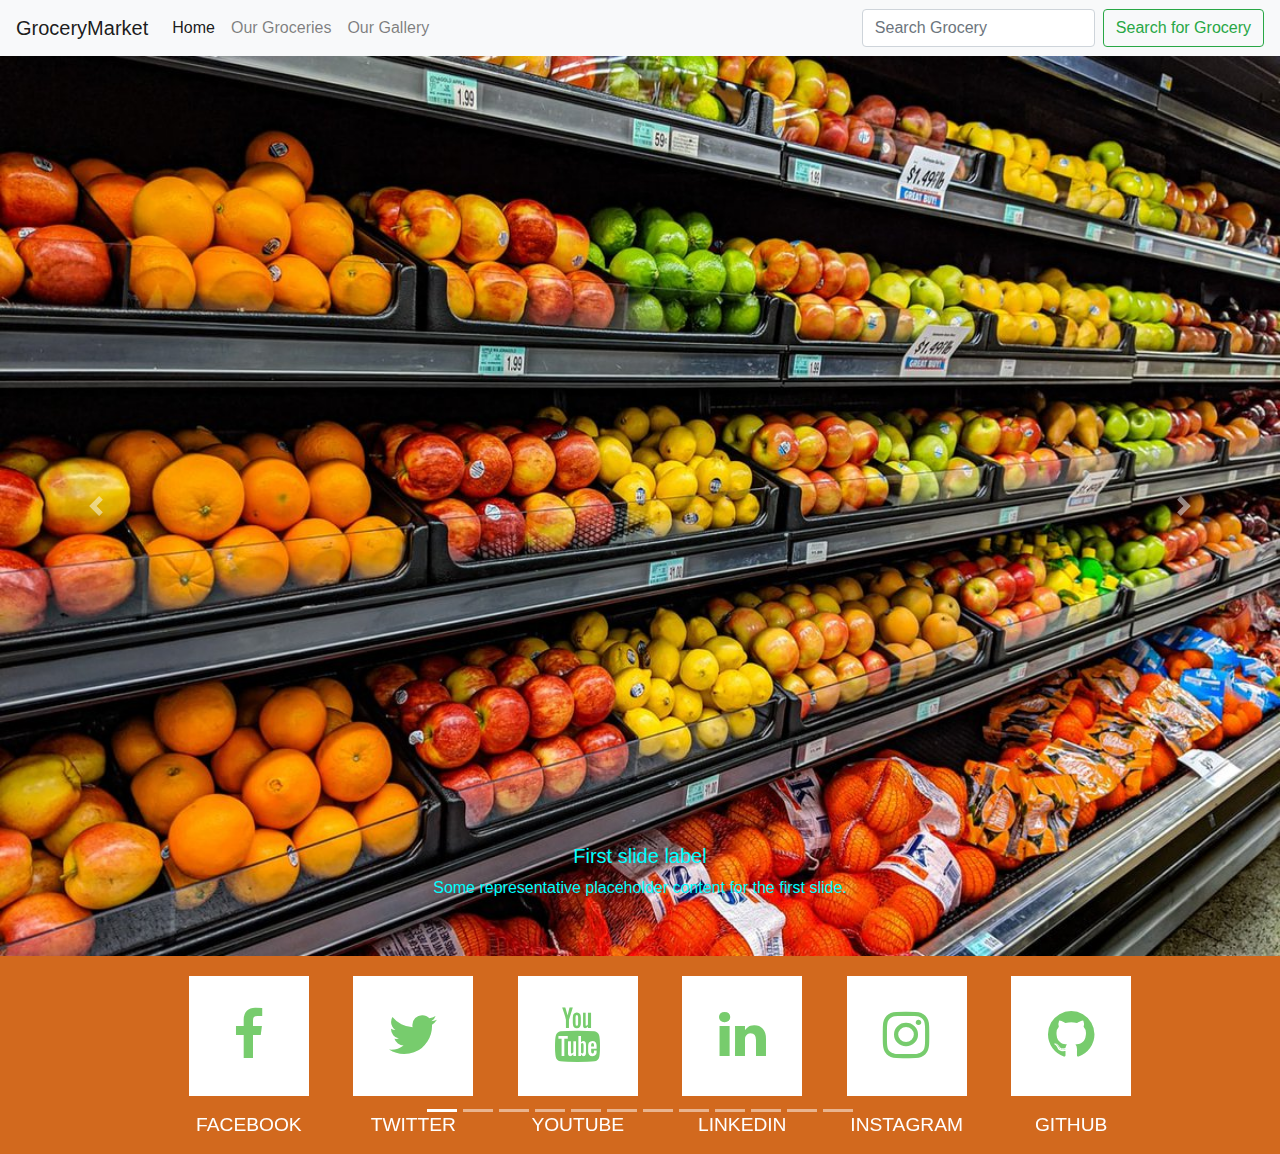
<file: index.html>
<!doctype html>
<html lang="en">
  <head>
    <!-- Required meta tags -->
    <meta charset="utf-8">
    <meta name="viewport" content="width=device-width, initial-scale=1, shrink-to-fit=no">

    <!-- Bootstrap CSS -->
    <link rel="stylesheet" href="Styling/css/bootstrap.min.css">
    <link href="https://fonts.googleapis.com/css?family=Raleway+Dots" rel="stylesheet" type="text/css">
  <link href="https://maxcdn.bootstrapcdn.com/font-awesome/4.7.0/css/font-awesome.min.css" rel="stylesheet" type="text/css">
  <link href="footer.css" rel="stylesheet" />
    <script src="Styling/js/jquery-3.6.0.js"></script>
    <script src="Styling/js/searchgrocery.js"></script>

    <style>
img{
    height: 100vh;
    width: 80%;
}
p, h5{
    color:aqua;
}

    </style>

    <title>Tims Grocery</title>
  </head>
  <body  style="background-color: chocolate;">
    
<!--------navigation bar-->
<nav class="navbar navbar-expand-lg navbar-light bg-light">
    <a class="navbar-brand" href="index.html">GroceryMarket</a>
    <button class="navbar-toggler" type="button" data-toggle="collapse" data-target="#navbarTogglerDemo02" aria-controls="navbarTogglerDemo02" aria-expanded="false" aria-label="Toggle navigation">
      <span class="navbar-toggler-icon"></span>
    </button>
  
    <div class="collapse navbar-collapse" id="navbarTogglerDemo02">
      <ul class="navbar-nav mr-auto mt-2 mt-lg-0">
        <li class="nav-item active">
          <a class="nav-link" href="index.html">Home <span class="sr-only">(current)</span></a>
        </li>
        <li class="nav-item">
          <a class="nav-link" href="groceries.html">Our Groceries</a>
        </li>
        <li class="nav-item">
            <a class="nav-link " href="lightbox.html" tabindex="-1">Our Gallery</a>
        </li>
      </ul>
      <form class="form-inline my-2 my-lg-0"  autocomplete="off">
        <input class="form-control mr-sm-2" type="text" placeholder="Search Grocery" id="myInput" name="mygrocery">
        <button class="btn btn-outline-success my-2 my-sm-0" type="submit">Search for Grocery</button>
      </form>
    </div>
  </nav>



<!-----------end of navigation bar------------->


<!-----------------carousel showing all the groceries-->
    <div id="myCarousel" class="carousel slide" data-ride="carousel">
        <ol class="carousel-indicators">
          <li data-target="#myCarousel" data-slide-to="0" class="active"></li>
          <li data-target="#myCarousel" data-slide-to="1"></li>
          <li data-target="#myCarousel" data-slide-to="2"></li>
          <li data-target="#myCarousel" data-slide-to="3"></li>
          <li data-target="#myCarousel" data-slide-to="4"></li>
          <li data-target="#myCarousel" data-slide-to="5"></li>
          <li data-target="#myCarousel" data-slide-to="6"></li>
          <li data-target="#myCarousel" data-slide-to="7"></li>
          <li data-target="#myCarousel" data-slide-to="8"></li>
          <li data-target="#myCarousel" data-slide-to="9"></li>
          <li data-target="#myCarousel" data-slide-to="10"></li>
          <li data-target="#myCarousel" data-slide-to="11"></li>
          

        </ol>
        <div class="carousel-inner">

          <div class="carousel-item active">
            <img src="Images/Cover/cover1.jpg" class="d-block w-100" alt="...">
            <div class="carousel-caption d-none d-md-block">
              <h5>First slide label</h5>
              <p>Some representative placeholder content for the first slide.</p>
            </div>
          </div>
          <div class="carousel-item">
            <img src="Images/Cover/cover3.jpg" class="d-block w-100" alt="...">
            <div class="carousel-caption d-none d-md-block">
              <h3>We offer many groceries at convenient price</h3>
              
            </div>
          </div>
          <div class="carousel-item">
            <img src="Images/Cover/cover2.jpg" class="d-block w-100" alt="...">
            <div class="carousel-caption d-none d-md-block">
              <h5>Welcome</h5>
              <p>Come lift your fresh groceries off the shelf.</p>
            </div>
        </div>

        <div class="carousel-item">
            <img src="Images/Cover/coverCucumber.jpg" class="d-block w-100" alt="...">
            <div class="carousel-caption d-none d-md-block">
              <h5>Cucumber</h5>
            </div>
        </div>

        <div class="carousel-item">
            <img src="Images/Cover/coverCabbage.jpg" class="d-block w-100" alt="...">
            <div class="carousel-caption d-none d-md-block">
              <h5>Cabbages</h5>
            </div>
    </div>

    <div class="carousel-item">
                <img src="Images/Cover/coverBroccoli.jpg" class="d-block w-100" alt="...">
                <div class="carousel-caption d-none d-md-block">
                  <h5>Broccoli</h5>
                </div>
    </div>

    <div class="carousel-item">
                    <img src="Images/Cover/coverCourgette.jpg" class="d-block w-100" alt="...">
                    <div class="carousel-caption d-none d-md-block">
                      <h5>Courgette</h5>
                    </div>
    </div>

    <div class="carousel-item">
        <img src="Images/Cover/coverCourgette.jpg" class="d-block w-100" alt="...">
        <div class="carousel-caption d-none d-md-block">
           <h5>Courgette</h5>
        </div>
    </div>

    <div class="carousel-item">
            <img src="Images/Cover/coverOkra.jpg" class="d-block w-100" alt="...">
            <div class="carousel-caption d-none d-md-block">
               <h5>Okra</h5>
            </div>
    </div>

    <div class="carousel-item">
                <img src="Images/Cover/coverTom.jpg" class="d-block w-100" alt="...">
                <div class="carousel-caption d-none d-md-block">
                   <h5>Tomatoes</h5>
                </div>
    </div>

    <div class="carousel-item">
                    <img src="Images/Cover/coverCarrot.jpg" class="d-block w-100" alt="...">
                    <div class="carousel-caption d-none d-md-block">
                       <h5>Carrot</h5>
                    </div>
    </div>

    <div class="carousel-item">
                        <img src="Images/Cover/coverKales.jpg" class="d-block w-100" alt="...">
                        <div class="carousel-caption d-none d-md-block">
                           <h5>Kales</h5>
                        </div>
    </div>



        <a class="carousel-control-prev" href="#myCarousel" role="button" data-slide="prev">
          <span class="carousel-control-prev-icon" aria-hidden="true"></span>
          <span class="sr-only">Previous</span>
        </a>
        <a class="carousel-control-next" href="#myCarousel" role="button" data-slide="next">
          <span class="carousel-control-next-icon" aria-hidden="true"></span>
          <span class="sr-only">Next</span>
        </a>
      </div>
    
    <!---------footer-->
    <footer>
        <section>
            <ul id="services">
          
                <li>
                  <div class="facebook">
                    <a href="https://facebook.com/grocery.com/">
                      <i class="fa fa-facebook" aria-hidden="true"></i>
                    </a>
                  </div>
                  <span>Facebook</span>
                </li>
                <li>
                  <div class="twitter">
                    <a href="https://twitter.com/grocery.com/">
                      <i class="fa fa-twitter" aria-hidden="true"></i>
                    </a>
                  </div>
                  <span>Twitter</span>
                </li>
                <li>
                  <div class="youtube">
                    <a href="https://www.youtube.com/c/grocery.com">
                      <i class="fa fa-youtube" aria-hidden="true"></i>
                    </a>
                  </div>
                  <span>YouTube</span>
                </li>
                <li>
                  <div class="linkedin">
                    <a href="https://www.linkedin.com/company/grocery.com">
                      <i class="fa fa-linkedin" aria-hidden="true"></i>
                    </a>
                  </div>
                  <span>LinkedIn</span>
                </li>
                <li>
                  <div class="instagram">
                    <a href="https://www.linkedin.com/company/grocery.com">
                      <i class="fa fa-instagram" aria-hidden="true"></i>
                    </a>
                  </div>
                  <span>Instagram</span>
                </li>
                <li>
                  <div class="github">
                    <a href="https://grocery.com">
                      <i class="fa fa-github" aria-hidden="true"></i>
                    </a>
                  </div>
                  <span>Github</span>
                </li>
              </ul>
            
          </section>
    </footer>
    
    
    
    <script src="Styling/js/bootstrap.bundle.js"></script>

    
  </body>
</html>
</file>
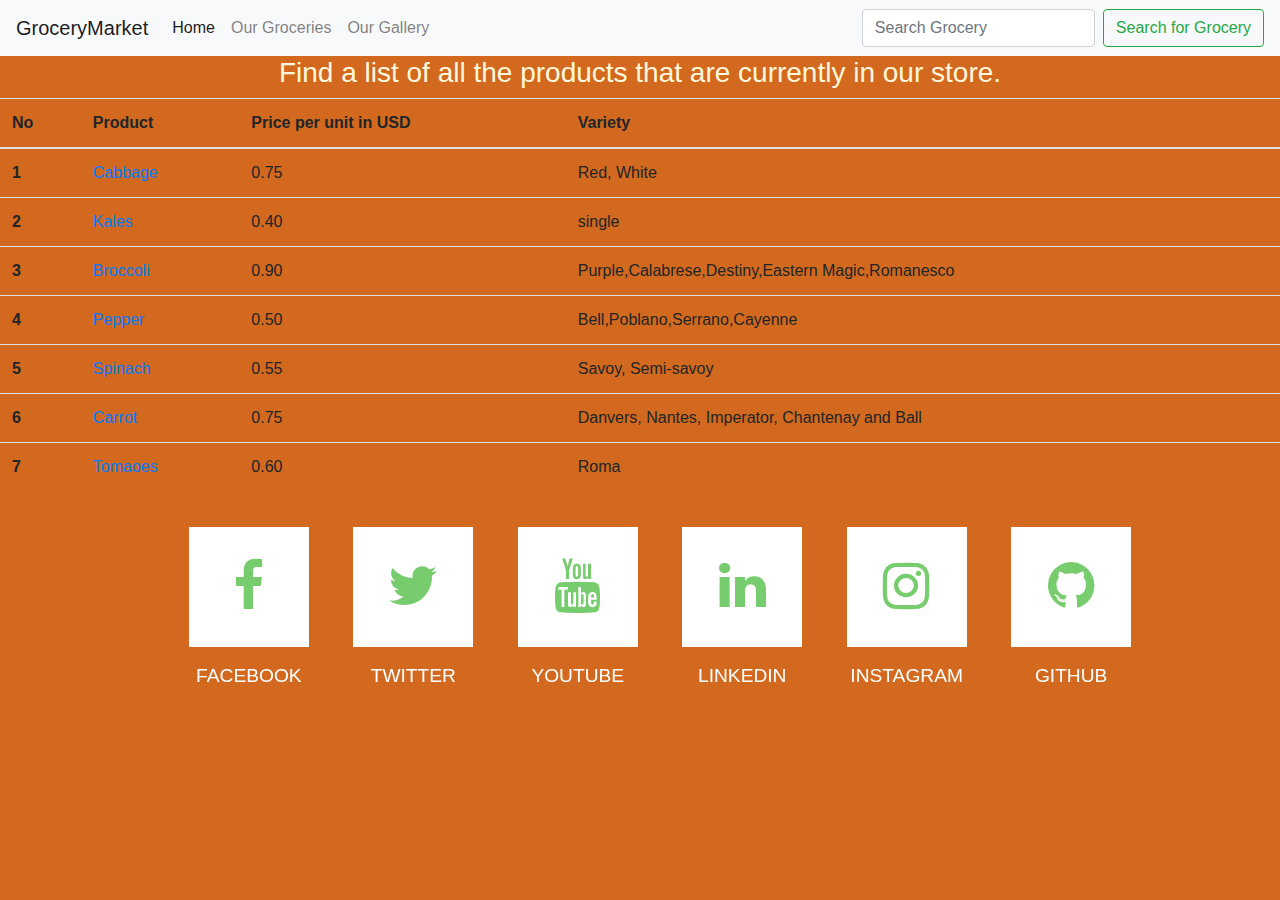
<file: groceries.html>
<!doctype html>
<html lang="en">
  <head>
    <!-- Required meta tags -->
    <meta charset="utf-8">
    <meta name="viewport" content="width=device-width, initial-scale=1, shrink-to-fit=no">

    <!-- Bootstrap CSS -->
    <link rel="stylesheet" href="Styling/css/bootstrap.min.css">
    <link href="https://fonts.googleapis.com/css?family=Raleway+Dots" rel="stylesheet" type="text/css">
  <link href="https://maxcdn.bootstrapcdn.com/font-awesome/4.7.0/css/font-awesome.min.css" rel="stylesheet" type="text/css">
  <link href="footer.css" rel="stylesheet" />
    <script src="Styling/js/jquery-3.6.0.js"></script>
    <script src="Styling/js/searchgrocery.js"></script>
    <script src="Styling/js/lightbox.js"></script>

    <style>
img{
    height: 100vh;
    width: 80%;
}
p, h3{
    text-align: center;
}

    </style>

    <title>Tims Grocery</title>
  </head>
  <body  style="background-color: chocolate;">
    
<!--------navigation bar-->
<nav class="navbar navbar-expand-lg navbar-light bg-light">
    <a class="navbar-brand" href="index.html">GroceryMarket</a>
    <button class="navbar-toggler" type="button" data-toggle="collapse" data-target="#navbarTogglerDemo02" aria-controls="navbarTogglerDemo02" aria-expanded="false" aria-label="Toggle navigation">
      <span class="navbar-toggler-icon"></span>
    </button>
  
    <div class="collapse navbar-collapse" id="navbarTogglerDemo02">
      <ul class="navbar-nav mr-auto mt-2 mt-lg-0">
        <li class="nav-item active">
          <a class="nav-link" href="index.html">Home <span class="sr-only">(current)</span></a>
        </li>
        <li class="nav-item">
          <a class="nav-link" href="groceries.html">Our Groceries</a>
        </li>
        <li class="nav-item">
          <a class="nav-link " href="lightbox.html" tabindex="-1">Our Gallery</a>
        </li>
      </ul>
      <form class="form-inline my-2 my-lg-0"  autocomplete="off">
        <input class="form-control mr-sm-2" type="text" placeholder="Search Grocery" id="myInput" name="mygrocery">
        <button class="btn btn-outline-success my-2 my-sm-0" type="submit">Search for Grocery</button>
      </form>
    </div>
  </nav>


<h3 style="color: cornsilk;">Find a list of all the products that are currently in our store.</h3>

  <div class="table-responsive">
    <table class="table table-hover">
        <thead>
          <tr>
            <th scope="col">No</th>
            <th scope="col">Product</th>
            <th scope="col">Price per unit in USD</th>
            <th scope="col">Variety</th>
          </tr>
        </thead>
        <tbody>
          <tr>
            <th scope="row">1</th>
            <td><a href=''>Cabbage</a></td>
            <td>0.75</td>
            <td>Red, White</td>
          </tr>
          <tr>
            <th scope="row">2</th>
            <td><a href=''>Kales</a></td>
            <td>0.40</td>
            <td>single</td>
          </tr>
          <tr>
            <th scope="row">3</th>
            <td><a href=''>Broccoli</a></td>
            <td>0.90</td>
            <td  id="item_grocery">Purple,Calabrese,Destiny,Eastern Magic,Romanesco</td>
          </tr>
          <tr>
            <th scope="row">4</th>
            <td><a href=''>Pepper</a></td>
            <td>0.50</td>
            <td>Bell,Poblano,Serrano,Cayenne</td>
          </tr>
          <tr>
            <th scope="row">5</th>
            <td><a href=''>Spinach</a></td>
            <td>0.55</td>
            <td>Savoy, Semi-savoy</td>
          </tr>
          <tr>
            <th scope="row">6</th>
            <td><a href=''>Carrot</a></td>
            <td>0.75</td>
            <td>Danvers, Nantes, Imperator, Chantenay and Ball</td>
          </tr>
          <tr>
            <th scope="row">7</th>
            <td><a href=''>Tomaoes</a></td>
            <td>0.60</td>
            <td>Roma</td>
          </tr>
        </tbody>
      </table>
  </div>

  <footer>
    <section>
        <ul id="services">
          
          <li>
            <div class="facebook">
              <a href="https://facebook.com/grocery.com/">
                <i class="fa fa-facebook" aria-hidden="true"></i>
              </a>
            </div>
            <span>Facebook</span>
          </li>
          <li>
            <div class="twitter">
              <a href="https://twitter.com/grocery.com/">
                <i class="fa fa-twitter" aria-hidden="true"></i>
              </a>
            </div>
            <span>Twitter</span>
          </li>
          <li>
            <div class="youtube">
              <a href="https://www.youtube.com/c/grocery.com">
                <i class="fa fa-youtube" aria-hidden="true"></i>
              </a>
            </div>
            <span>YouTube</span>
          </li>
          <li>
            <div class="linkedin">
              <a href="https://www.linkedin.com/company/grocery.com">
                <i class="fa fa-linkedin" aria-hidden="true"></i>
              </a>
            </div>
            <span>LinkedIn</span>
          </li>
          <li>
            <div class="instagram">
              <a href="https://www.linkedin.com/company/grocery.com">
                <i class="fa fa-instagram" aria-hidden="true"></i>
              </a>
            </div>
            <span>Instagram</span>
          </li>
          <li>
            <div class="github">
              <a href="https://grocery.com">
                <i class="fa fa-github" aria-hidden="true"></i>
              </a>
            </div>
            <span>Github</span>
          </li>
        </ul>
        
      </section>
</footer>



<script src="Styling/js/bootstrap.bundle.js"></script>


</script>
  </body>
  </html>
</file>
<file: footer.css>
section #services {
    text-align: center;
    transform: translatez(0);
  }
  section #services h2 {
    margin: 80px 0px 40px;
    color: #fff;
    font-size: 2.4em;
    text-transform: uppercase;
    text-align: center;
  }
  section #services li {
    width: 120px;
    height: 140px;
    display: inline-block;
    margin: 20px;
    list-style: none;
  }
  section #services li div {
    width: 120px;
    height: 120px;
    color: #74d4b3;
    font-size: 3.4em;
    text-align: center;
    line-height: 120px;
    background-color: #fff;
    transition: all 0.5s ease;
  }
  section #services li a {
    color: #77cc6d;
  }
  section #services li div:hover {
    transform: rotate(360deg);
    border-radius: 100px;
  }
  section #services li span {
    width: 120px;
    height: 20px;
    display: block;
    padding: 15px 0px;
    color: #fff;
    text-transform: uppercase;
    font-size: 1.2em;
    text-align: center;
  }
  .credits a {
    display: block;
    text-align: center;
    color: #74d4b3;
    text-decoration: none;
    font-size: 24px;
    margin-top: 50px;
    background: white;
    padding: 20px;
    max-width: 300px;
  }
</file>
